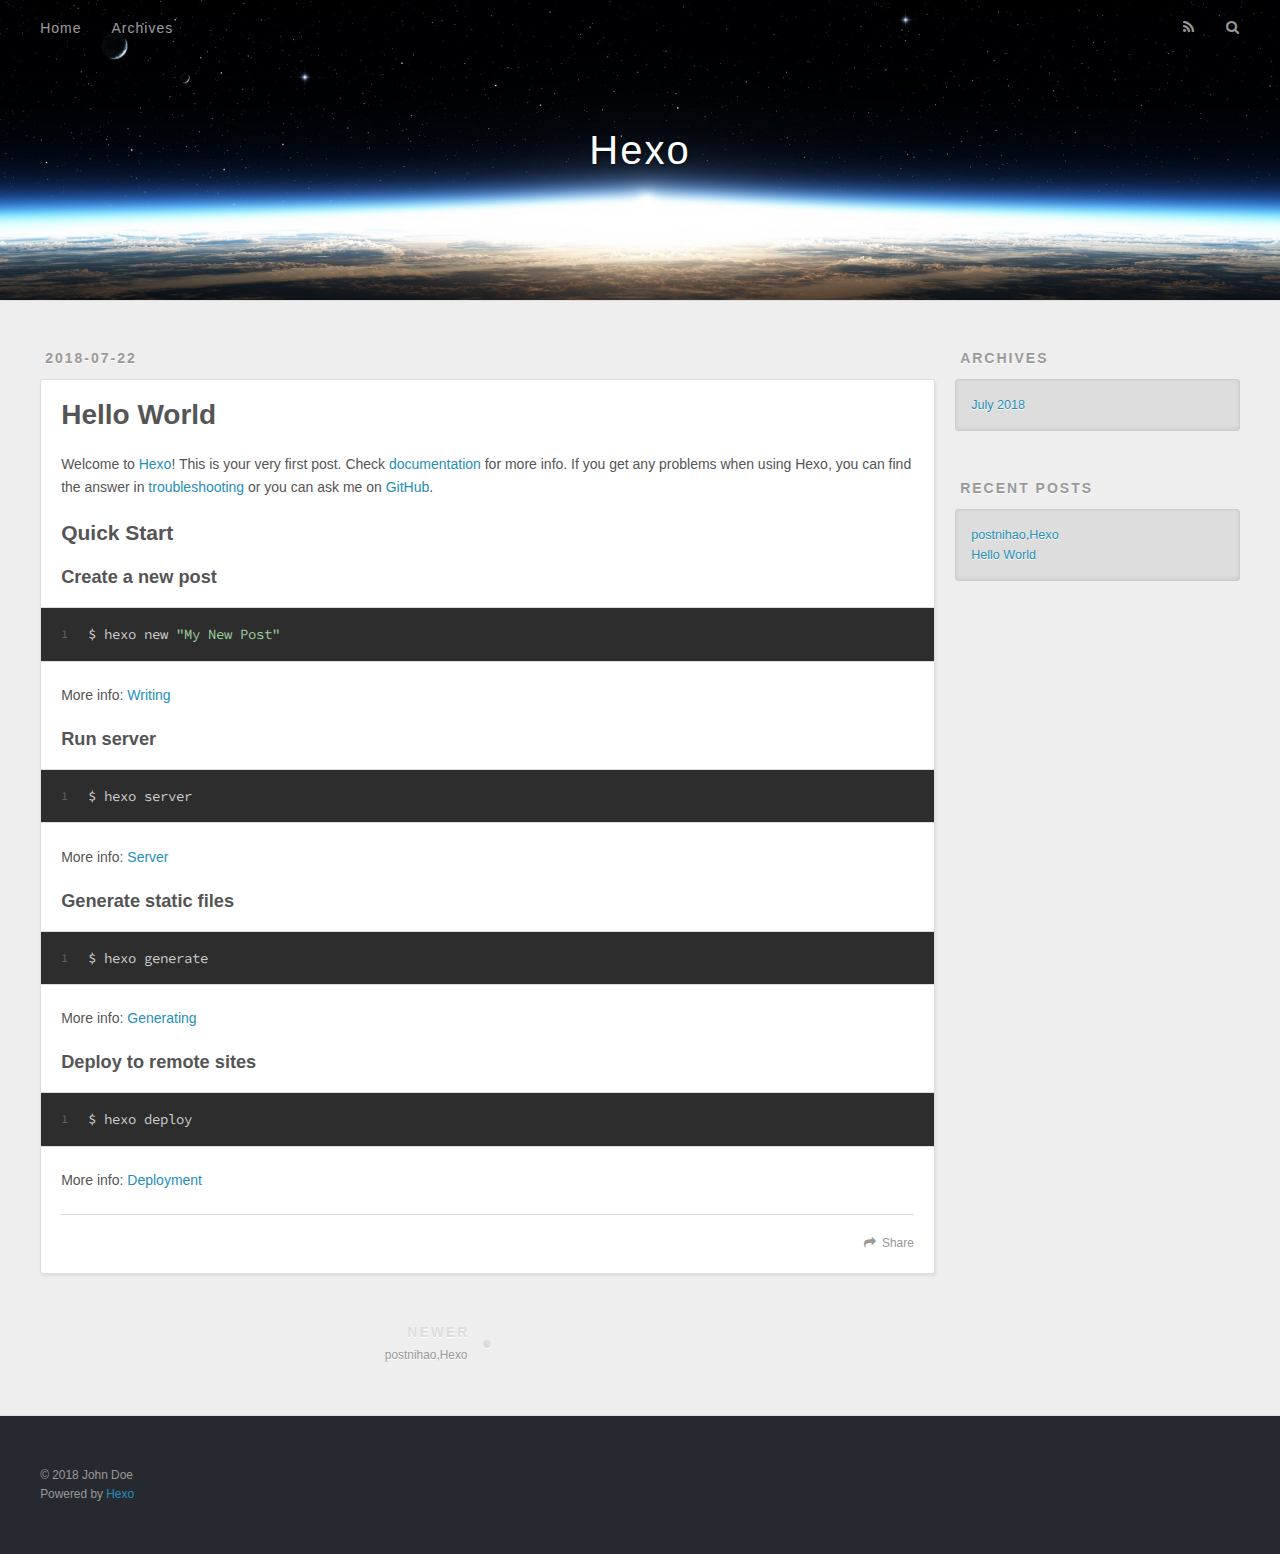
<file: 2018/07/22/hello-world/index.html>
<!DOCTYPE html>
<html>
<head>
  <meta charset="utf-8">
  
  <title>Hello World | Hexo</title>
  <meta name="viewport" content="width=device-width, initial-scale=1, maximum-scale=1">
  <meta name="description" content="Welcome to Hexo! This is your very first post. Check documentation for more info. If you get any problems when using Hexo, you can find the answer in troubleshooting or you can ask me on GitHub. Quick">
<meta property="og:type" content="article">
<meta property="og:title" content="Hello World">
<meta property="og:url" content="http://yoursite.com/2018/07/22/hello-world/index.html">
<meta property="og:site_name" content="Hexo">
<meta property="og:description" content="Welcome to Hexo! This is your very first post. Check documentation for more info. If you get any problems when using Hexo, you can find the answer in troubleshooting or you can ask me on GitHub. Quick">
<meta property="og:locale" content="default">
<meta property="og:updated_time" content="2017-10-28T00:39:58.000Z">
<meta name="twitter:card" content="summary">
<meta name="twitter:title" content="Hello World">
<meta name="twitter:description" content="Welcome to Hexo! This is your very first post. Check documentation for more info. If you get any problems when using Hexo, you can find the answer in troubleshooting or you can ask me on GitHub. Quick">
  
    <link rel="alternate" href="/atom.xml" title="Hexo" type="application/atom+xml">
  
  
    <link rel="icon" href="/favicon.png">
  
  
    <link href="//fonts.googleapis.com/css?family=Source+Code+Pro" rel="stylesheet" type="text/css">
  
  <link rel="stylesheet" href="/css/style.css">
  

</head>

<body>
  <div id="container">
    <div id="wrap">
      <header id="header">
  <div id="banner"></div>
  <div id="header-outer" class="outer">
    <div id="header-title" class="inner">
      <h1 id="logo-wrap">
        <a href="/" id="logo">Hexo</a>
      </h1>
      
    </div>
    <div id="header-inner" class="inner">
      <nav id="main-nav">
        <a id="main-nav-toggle" class="nav-icon"></a>
        
          <a class="main-nav-link" href="/">Home</a>
        
          <a class="main-nav-link" href="/archives">Archives</a>
        
      </nav>
      <nav id="sub-nav">
        
          <a id="nav-rss-link" class="nav-icon" href="/atom.xml" title="RSS Feed"></a>
        
        <a id="nav-search-btn" class="nav-icon" title="Search"></a>
      </nav>
      <div id="search-form-wrap">
        <form action="//google.com/search" method="get" accept-charset="UTF-8" class="search-form"><input type="search" name="q" class="search-form-input" placeholder="Search"><button type="submit" class="search-form-submit">&#xF002;</button><input type="hidden" name="sitesearch" value="http://yoursite.com"></form>
      </div>
    </div>
  </div>
</header>
      <div class="outer">
        <section id="main"><article id="post-hello-world" class="article article-type-post" itemscope itemprop="blogPost">
  <div class="article-meta">
    <a href="/2018/07/22/hello-world/" class="article-date">
  <time datetime="2018-07-22T03:23:44.351Z" itemprop="datePublished">2018-07-22</time>
</a>
    
  </div>
  <div class="article-inner">
    
    
      <header class="article-header">
        
  
    <h1 class="article-title" itemprop="name">
      Hello World
    </h1>
  

      </header>
    
    <div class="article-entry" itemprop="articleBody">
      
        <p>Welcome to <a href="https://hexo.io/" target="_blank" rel="noopener">Hexo</a>! This is your very first post. Check <a href="https://hexo.io/docs/" target="_blank" rel="noopener">documentation</a> for more info. If you get any problems when using Hexo, you can find the answer in <a href="https://hexo.io/docs/troubleshooting.html" target="_blank" rel="noopener">troubleshooting</a> or you can ask me on <a href="https://github.com/hexojs/hexo/issues" target="_blank" rel="noopener">GitHub</a>.</p>
<h2 id="Quick-Start"><a href="#Quick-Start" class="headerlink" title="Quick Start"></a>Quick Start</h2><h3 id="Create-a-new-post"><a href="#Create-a-new-post" class="headerlink" title="Create a new post"></a>Create a new post</h3><figure class="highlight bash"><table><tr><td class="gutter"><pre><span class="line">1</span><br></pre></td><td class="code"><pre><span class="line">$ hexo new <span class="string">"My New Post"</span></span><br></pre></td></tr></table></figure>
<p>More info: <a href="https://hexo.io/docs/writing.html" target="_blank" rel="noopener">Writing</a></p>
<h3 id="Run-server"><a href="#Run-server" class="headerlink" title="Run server"></a>Run server</h3><figure class="highlight bash"><table><tr><td class="gutter"><pre><span class="line">1</span><br></pre></td><td class="code"><pre><span class="line">$ hexo server</span><br></pre></td></tr></table></figure>
<p>More info: <a href="https://hexo.io/docs/server.html" target="_blank" rel="noopener">Server</a></p>
<h3 id="Generate-static-files"><a href="#Generate-static-files" class="headerlink" title="Generate static files"></a>Generate static files</h3><figure class="highlight bash"><table><tr><td class="gutter"><pre><span class="line">1</span><br></pre></td><td class="code"><pre><span class="line">$ hexo generate</span><br></pre></td></tr></table></figure>
<p>More info: <a href="https://hexo.io/docs/generating.html" target="_blank" rel="noopener">Generating</a></p>
<h3 id="Deploy-to-remote-sites"><a href="#Deploy-to-remote-sites" class="headerlink" title="Deploy to remote sites"></a>Deploy to remote sites</h3><figure class="highlight bash"><table><tr><td class="gutter"><pre><span class="line">1</span><br></pre></td><td class="code"><pre><span class="line">$ hexo deploy</span><br></pre></td></tr></table></figure>
<p>More info: <a href="https://hexo.io/docs/deployment.html" target="_blank" rel="noopener">Deployment</a></p>

      
    </div>
    <footer class="article-footer">
      <a data-url="http://yoursite.com/2018/07/22/hello-world/" data-id="cjjwhs3j60000tccm6e4zj2o7" class="article-share-link">Share</a>
      
      
    </footer>
  </div>
  
    
<nav id="article-nav">
  
    <a href="/2018/07/22/postnihao-Hexo/" id="article-nav-newer" class="article-nav-link-wrap">
      <strong class="article-nav-caption">Newer</strong>
      <div class="article-nav-title">
        
          postnihao,Hexo
        
      </div>
    </a>
  
  
</nav>

  
</article>

</section>
        
          <aside id="sidebar">
  
    

  
    

  
    
  
    
  <div class="widget-wrap">
    <h3 class="widget-title">Archives</h3>
    <div class="widget">
      <ul class="archive-list"><li class="archive-list-item"><a class="archive-list-link" href="/archives/2018/07/">July 2018</a></li></ul>
    </div>
  </div>


  
    
  <div class="widget-wrap">
    <h3 class="widget-title">Recent Posts</h3>
    <div class="widget">
      <ul>
        
          <li>
            <a href="/2018/07/22/postnihao-Hexo/">postnihao,Hexo</a>
          </li>
        
          <li>
            <a href="/2018/07/22/hello-world/">Hello World</a>
          </li>
        
      </ul>
    </div>
  </div>

  
</aside>
        
      </div>
      <footer id="footer">
  
  <div class="outer">
    <div id="footer-info" class="inner">
      &copy; 2018 John Doe<br>
      Powered by <a href="http://hexo.io/" target="_blank">Hexo</a>
    </div>
  </div>
</footer>
    </div>
    <nav id="mobile-nav">
  
    <a href="/" class="mobile-nav-link">Home</a>
  
    <a href="/archives" class="mobile-nav-link">Archives</a>
  
</nav>
    

<script src="//ajax.googleapis.com/ajax/libs/jquery/2.0.3/jquery.min.js"></script>


  <link rel="stylesheet" href="/fancybox/jquery.fancybox.css">
  <script src="/fancybox/jquery.fancybox.pack.js"></script>


<script src="/js/script.js"></script>

  </div>
</body>
</html>
</file>
<file: css/style.css>
body {
  width: 100%;
}
body:before,
body:after {
  content: "";
  display: table;
}
body:after {
  clear: both;
}
html,
body,
div,
span,
applet,
object,
iframe,
h1,
h2,
h3,
h4,
h5,
h6,
p,
blockquote,
pre,
a,
abbr,
acronym,
address,
big,
cite,
code,
del,
dfn,
em,
img,
ins,
kbd,
q,
s,
samp,
small,
strike,
strong,
sub,
sup,
tt,
var,
dl,
dt,
dd,
ol,
ul,
li,
fieldset,
form,
label,
legend,
table,
caption,
tbody,
tfoot,
thead,
tr,
th,
td {
  margin: 0;
  padding: 0;
  border: 0;
  outline: 0;
  font-weight: inherit;
  font-style: inherit;
  font-family: inherit;
  font-size: 100%;
  vertical-align: baseline;
}
body {
  line-height: 1;
  color: #000;
  background: #fff;
}
ol,
ul {
  list-style: none;
}
table {
  border-collapse: separate;
  border-spacing: 0;
  vertical-align: middle;
}
caption,
th,
td {
  text-align: left;
  font-weight: normal;
  vertical-align: middle;
}
a img {
  border: none;
}
input,
button {
  margin: 0;
  padding: 0;
}
input::-moz-focus-inner,
button::-moz-focus-inner {
  border: 0;
  padding: 0;
}
@font-face {
  font-family: FontAwesome;
  font-style: normal;
  font-weight: normal;
  src: url("fonts/fontawesome-webfont.eot?v=#4.0.3");
  src: url("fonts/fontawesome-webfont.eot?#iefix&v=#4.0.3") format("embedded-opentype"), url("fonts/fontawesome-webfont.woff?v=#4.0.3") format("woff"), url("fonts/fontawesome-webfont.ttf?v=#4.0.3") format("truetype"), url("fonts/fontawesome-webfont.svg#fontawesomeregular?v=#4.0.3") format("svg");
}
html,
body,
#container {
  height: 100%;
}
body {
  background: #eee;
  font: 14px "Helvetica Neue", Helvetica, Arial, sans-serif;
  -webkit-text-size-adjust: 100%;
}
.outer {
  max-width: 1220px;
  margin: 0 auto;
  padding: 0 20px;
}
.outer:before,
.outer:after {
  content: "";
  display: table;
}
.outer:after {
  clear: both;
}
.inner {
  display: inline;
  float: left;
  width: 98.33333333333333%;
  margin: 0 0.833333333333333%;
}
.left,
.alignleft {
  float: left;
}
.right,
.alignright {
  float: right;
}
.clear {
  clear: both;
}
#container {
  position: relative;
}
.mobile-nav-on {
  overflow: hidden;
}
#wrap {
  height: 100%;
  width: 100%;
  position: absolute;
  top: 0;
  left: 0;
  -webkit-transition: 0.2s ease-out;
  -moz-transition: 0.2s ease-out;
  -ms-transition: 0.2s ease-out;
  transition: 0.2s ease-out;
  z-index: 1;
  background: #eee;
}
.mobile-nav-on #wrap {
  left: 280px;
}
@media screen and (min-width: 768px) {
  #main {
    display: inline;
    float: left;
    width: 73.33333333333333%;
    margin: 0 0.833333333333333%;
  }
}
.article-date,
.article-category-link,
.archive-year,
.widget-title {
  text-decoration: none;
  text-transform: uppercase;
  letter-spacing: 2px;
  color: #999;
  margin-bottom: 1em;
  margin-left: 5px;
  line-height: 1em;
  text-shadow: 0 1px #fff;
  font-weight: bold;
}
.article-inner,
.archive-article-inner {
  background: #fff;
  -webkit-box-shadow: 1px 2px 3px #ddd;
  box-shadow: 1px 2px 3px #ddd;
  border: 1px solid #ddd;
  border-radius: 3px;
}
.article-entry h1,
.widget h1 {
  font-size: 2em;
}
.article-entry h2,
.widget h2 {
  font-size: 1.5em;
}
.article-entry h3,
.widget h3 {
  font-size: 1.3em;
}
.article-entry h4,
.widget h4 {
  font-size: 1.2em;
}
.article-entry h5,
.widget h5 {
  font-size: 1em;
}
.article-entry h6,
.widget h6 {
  font-size: 1em;
  color: #999;
}
.article-entry hr,
.widget hr {
  border: 1px dashed #ddd;
}
.article-entry strong,
.widget strong {
  font-weight: bold;
}
.article-entry em,
.widget em,
.article-entry cite,
.widget cite {
  font-style: italic;
}
.article-entry sup,
.widget sup,
.article-entry sub,
.widget sub {
  font-size: 0.75em;
  line-height: 0;
  position: relative;
  vertical-align: baseline;
}
.article-entry sup,
.widget sup {
  top: -0.5em;
}
.article-entry sub,
.widget sub {
  bottom: -0.2em;
}
.article-entry small,
.widget small {
  font-size: 0.85em;
}
.article-entry acronym,
.widget acronym,
.article-entry abbr,
.widget abbr {
  border-bottom: 1px dotted;
}
.article-entry ul,
.widget ul,
.article-entry ol,
.widget ol,
.article-entry dl,
.widget dl {
  margin: 0 20px;
  line-height: 1.6em;
}
.article-entry ul ul,
.widget ul ul,
.article-entry ol ul,
.widget ol ul,
.article-entry ul ol,
.widget ul ol,
.article-entry ol ol,
.widget ol ol {
  margin-top: 0;
  margin-bottom: 0;
}
.article-entry ul,
.widget ul {
  list-style: disc;
}
.article-entry ol,
.widget ol {
  list-style: decimal;
}
.article-entry dt,
.widget dt {
  font-weight: bold;
}
#header {
  height: 300px;
  position: relative;
  border-bottom: 1px solid #ddd;
}
#header:before,
#header:after {
  content: "";
  position: absolute;
  left: 0;
  right: 0;
  height: 40px;
}
#header:before {
  top: 0;
  background: -webkit-linear-gradient(rgba(0,0,0,0.2), transparent);
  background: -moz-linear-gradient(rgba(0,0,0,0.2), transparent);
  background: -ms-linear-gradient(rgba(0,0,0,0.2), transparent);
  background: linear-gradient(rgba(0,0,0,0.2), transparent);
}
#header:after {
  bottom: 0;
  background: -webkit-linear-gradient(transparent, rgba(0,0,0,0.2));
  background: -moz-linear-gradient(transparent, rgba(0,0,0,0.2));
  background: -ms-linear-gradient(transparent, rgba(0,0,0,0.2));
  background: linear-gradient(transparent, rgba(0,0,0,0.2));
}
#header-outer {
  height: 100%;
  position: relative;
}
#header-inner {
  position: relative;
  overflow: hidden;
}
#banner {
  position: absolute;
  top: 0;
  left: 0;
  width: 100%;
  height: 100%;
  background: url("images/banner.jpg") center #000;
  -webkit-background-size: cover;
  -moz-background-size: cover;
  background-size: cover;
  z-index: -1;
}
#header-title {
  text-align: center;
  height: 40px;
  position: absolute;
  top: 50%;
  left: 0;
  margin-top: -20px;
}
#logo,
#subtitle {
  text-decoration: none;
  color: #fff;
  font-weight: 300;
  text-shadow: 0 1px 4px rgba(0,0,0,0.3);
}
#logo {
  font-size: 40px;
  line-height: 40px;
  letter-spacing: 2px;
}
#subtitle {
  font-size: 16px;
  line-height: 16px;
  letter-spacing: 1px;
}
#subtitle-wrap {
  margin-top: 16px;
}
#main-nav {
  float: left;
  margin-left: -15px;
}
.nav-icon,
.main-nav-link {
  float: left;
  color: #fff;
  opacity: 0.6;
  text-decoration: none;
  text-shadow: 0 1px rgba(0,0,0,0.2);
  -webkit-transition: opacity 0.2s;
  -moz-transition: opacity 0.2s;
  -ms-transition: opacity 0.2s;
  transition: opacity 0.2s;
  display: block;
  padding: 20px 15px;
}
.nav-icon:hover,
.main-nav-link:hover {
  opacity: 1;
}
.nav-icon {
  font-family: FontAwesome;
  text-align: center;
  font-size: 14px;
  width: 14px;
  height: 14px;
  padding: 20px 15px;
  position: relative;
  cursor: pointer;
}
.main-nav-link {
  font-weight: 300;
  letter-spacing: 1px;
}
@media screen and (max-width: 479px) {
  .main-nav-link {
    display: none;
  }
}
#main-nav-toggle {
  display: none;
}
#main-nav-toggle:before {
  content: "\f0c9";
}
@media screen and (max-width: 479px) {
  #main-nav-toggle {
    display: block;
  }
}
#sub-nav {
  float: right;
  margin-right: -15px;
}
#nav-rss-link:before {
  content: "\f09e";
}
#nav-search-btn:before {
  content: "\f002";
}
#search-form-wrap {
  position: absolute;
  top: 15px;
  width: 150px;
  height: 30px;
  right: -150px;
  opacity: 0;
  -webkit-transition: 0.2s ease-out;
  -moz-transition: 0.2s ease-out;
  -ms-transition: 0.2s ease-out;
  transition: 0.2s ease-out;
}
#search-form-wrap.on {
  opacity: 1;
  right: 0;
}
@media screen and (max-width: 479px) {
  #search-form-wrap {
    width: 100%;
    right: -100%;
  }
}
.search-form {
  position: absolute;
  top: 0;
  left: 0;
  right: 0;
  background: #fff;
  padding: 5px 15px;
  border-radius: 15px;
  -webkit-box-shadow: 0 0 10px rgba(0,0,0,0.3);
  box-shadow: 0 0 10px rgba(0,0,0,0.3);
}
.search-form-input {
  border: none;
  background: none;
  color: #555;
  width: 100%;
  font: 13px "Helvetica Neue", Helvetica, Arial, sans-serif;
  outline: none;
}
.search-form-input::-webkit-search-results-decoration,
.search-form-input::-webkit-search-cancel-button {
  -webkit-appearance: none;
}
.search-form-submit {
  position: absolute;
  top: 50%;
  right: 10px;
  margin-top: -7px;
  font: 13px FontAwesome;
  border: none;
  background: none;
  color: #bbb;
  cursor: pointer;
}
.search-form-submit:hover,
.search-form-submit:focus {
  color: #777;
}
.article {
  margin: 50px 0;
}
.article-inner {
  overflow: hidden;
}
.article-meta:before,
.article-meta:after {
  content: "";
  display: table;
}
.article-meta:after {
  clear: both;
}
.article-date {
  float: left;
}
.article-category {
  float: left;
  line-height: 1em;
  color: #ccc;
  text-shadow: 0 1px #fff;
  margin-left: 8px;
}
.article-category:before {
  content: "\2022";
}
.article-category-link {
  margin: 0 12px 1em;
}
.article-header {
  padding: 20px 20px 0;
}
.article-title {
  text-decoration: none;
  font-size: 2em;
  font-weight: bold;
  color: #555;
  line-height: 1.1em;
  -webkit-transition: color 0.2s;
  -moz-transition: color 0.2s;
  -ms-transition: color 0.2s;
  transition: color 0.2s;
}
a.article-title:hover {
  color: #258fb8;
}
.article-entry {
  color: #555;
  padding: 0 20px;
}
.article-entry:before,
.article-entry:after {
  content: "";
  display: table;
}
.article-entry:after {
  clear: both;
}
.article-entry p,
.article-entry table {
  line-height: 1.6em;
  margin: 1.6em 0;
}
.article-entry h1,
.article-entry h2,
.article-entry h3,
.article-entry h4,
.article-entry h5,
.article-entry h6 {
  font-weight: bold;
}
.article-entry h1,
.article-entry h2,
.article-entry h3,
.article-entry h4,
.article-entry h5,
.article-entry h6 {
  line-height: 1.1em;
  margin: 1.1em 0;
}
.article-entry a {
  color: #258fb8;
  text-decoration: none;
}
.article-entry a:hover {
  text-decoration: underline;
}
.article-entry ul,
.article-entry ol,
.article-entry dl {
  margin-top: 1.6em;
  margin-bottom: 1.6em;
}
.article-entry img,
.article-entry video {
  max-width: 100%;
  height: auto;
  display: block;
  margin: auto;
}
.article-entry iframe {
  border: none;
}
.article-entry table {
  width: 100%;
  border-collapse: collapse;
  border-spacing: 0;
}
.article-entry th {
  font-weight: bold;
  border-bottom: 3px solid #ddd;
  padding-bottom: 0.5em;
}
.article-entry td {
  border-bottom: 1px solid #ddd;
  padding: 10px 0;
}
.article-entry blockquote {
  font-family: Georgia, "Times New Roman", serif;
  font-size: 1.4em;
  margin: 1.6em 20px;
  text-align: center;
}
.article-entry blockquote footer {
  font-size: 14px;
  margin: 1.6em 0;
  font-family: "Helvetica Neue", Helvetica, Arial, sans-serif;
}
.article-entry blockquote footer cite:before {
  content: "—";
  padding: 0 0.5em;
}
.article-entry .pullquote {
  text-align: left;
  width: 45%;
  margin: 0;
}
.article-entry .pullquote.left {
  margin-left: 0.5em;
  margin-right: 1em;
}
.article-entry .pullquote.right {
  margin-right: 0.5em;
  margin-left: 1em;
}
.article-entry .caption {
  color: #999;
  display: block;
  font-size: 0.9em;
  margin-top: 0.5em;
  position: relative;
  text-align: center;
}
.article-entry .video-container {
  position: relative;
  padding-top: 56.25%;
  height: 0;
  overflow: hidden;
}
.article-entry .video-container iframe,
.article-entry .video-container object,
.article-entry .video-container embed {
  position: absolute;
  top: 0;
  left: 0;
  width: 100%;
  height: 100%;
  margin-top: 0;
}
.article-more-link a {
  display: inline-block;
  line-height: 1em;
  padding: 6px 15px;
  border-radius: 15px;
  background: #eee;
  color: #999;
  text-shadow: 0 1px #fff;
  text-decoration: none;
}
.article-more-link a:hover {
  background: #258fb8;
  color: #fff;
  text-decoration: none;
  text-shadow: 0 1px #1e7293;
}
.article-footer {
  font-size: 0.85em;
  line-height: 1.6em;
  border-top: 1px solid #ddd;
  padding-top: 1.6em;
  margin: 0 20px 20px;
}
.article-footer:before,
.article-footer:after {
  content: "";
  display: table;
}
.article-footer:after {
  clear: both;
}
.article-footer a {
  color: #999;
  text-decoration: none;
}
.article-footer a:hover {
  color: #555;
}
.article-tag-list-item {
  float: left;
  margin-right: 10px;
}
.article-tag-list-link:before {
  content: "#";
}
.article-comment-link {
  float: right;
}
.article-comment-link:before {
  content: "\f075";
  font-family: FontAwesome;
  padding-right: 8px;
}
.article-share-link {
  cursor: pointer;
  float: right;
  margin-left: 20px;
}
.article-share-link:before {
  content: "\f064";
  font-family: FontAwesome;
  padding-right: 6px;
}
#article-nav {
  position: relative;
}
#article-nav:before,
#article-nav:after {
  content: "";
  display: table;
}
#article-nav:after {
  clear: both;
}
@media screen and (min-width: 768px) {
  #article-nav {
    margin: 50px 0;
  }
  #article-nav:before {
    width: 8px;
    height: 8px;
    position: absolute;
    top: 50%;
    left: 50%;
    margin-top: -4px;
    margin-left: -4px;
    content: "";
    border-radius: 50%;
    background: #ddd;
    -webkit-box-shadow: 0 1px 2px #fff;
    box-shadow: 0 1px 2px #fff;
  }
}
.article-nav-link-wrap {
  text-decoration: none;
  text-shadow: 0 1px #fff;
  color: #999;
  -webkit-box-sizing: border-box;
  -moz-box-sizing: border-box;
  box-sizing: border-box;
  margin-top: 50px;
  text-align: center;
  display: block;
}
.article-nav-link-wrap:hover {
  color: #555;
}
@media screen and (min-width: 768px) {
  .article-nav-link-wrap {
    width: 50%;
    margin-top: 0;
  }
}
@media screen and (min-width: 768px) {
  #article-nav-newer {
    float: left;
    text-align: right;
    padding-right: 20px;
  }
}
@media screen and (min-width: 768px) {
  #article-nav-older {
    float: right;
    text-align: left;
    padding-left: 20px;
  }
}
.article-nav-caption {
  text-transform: uppercase;
  letter-spacing: 2px;
  color: #ddd;
  line-height: 1em;
  font-weight: bold;
}
#article-nav-newer .article-nav-caption {
  margin-right: -2px;
}
.article-nav-title {
  font-size: 0.85em;
  line-height: 1.6em;
  margin-top: 0.5em;
}
.article-share-box {
  position: absolute;
  display: none;
  background: #fff;
  -webkit-box-shadow: 1px 2px 10px rgba(0,0,0,0.2);
  box-shadow: 1px 2px 10px rgba(0,0,0,0.2);
  border-radius: 3px;
  margin-left: -145px;
  overflow: hidden;
  z-index: 1;
}
.article-share-box.on {
  display: block;
}
.article-share-input {
  width: 100%;
  background: none;
  -webkit-box-sizing: border-box;
  -moz-box-sizing: border-box;
  box-sizing: border-box;
  font: 14px "Helvetica Neue", Helvetica, Arial, sans-serif;
  padding: 0 15px;
  color: #555;
  outline: none;
  border: 1px solid #ddd;
  border-radius: 3px 3px 0 0;
  height: 36px;
  line-height: 36px;
}
.article-share-links {
  background: #eee;
}
.article-share-links:before,
.article-share-links:after {
  content: "";
  display: table;
}
.article-share-links:after {
  clear: both;
}
.article-share-twitter,
.article-share-facebook,
.article-share-pinterest,
.article-share-google {
  width: 50px;
  height: 36px;
  display: block;
  float: left;
  position: relative;
  color: #999;
  text-shadow: 0 1px #fff;
}
.article-share-twitter:before,
.article-share-facebook:before,
.article-share-pinterest:before,
.article-share-google:before {
  font-size: 20px;
  font-family: FontAwesome;
  width: 20px;
  height: 20px;
  position: absolute;
  top: 50%;
  left: 50%;
  margin-top: -10px;
  margin-left: -10px;
  text-align: center;
}
.article-share-twitter:hover,
.article-share-facebook:hover,
.article-share-pinterest:hover,
.article-share-google:hover {
  color: #fff;
}
.article-share-twitter:before {
  content: "\f099";
}
.article-share-twitter:hover {
  background: #00aced;
  text-shadow: 0 1px #008abe;
}
.article-share-facebook:before {
  content: "\f09a";
}
.article-share-facebook:hover {
  background: #3b5998;
  text-shadow: 0 1px #2f477a;
}
.article-share-pinterest:before {
  content: "\f0d2";
}
.article-share-pinterest:hover {
  background: #cb2027;
  text-shadow: 0 1px #a21a1f;
}
.article-share-google:before {
  content: "\f0d5";
}
.article-share-google:hover {
  background: #dd4b39;
  text-shadow: 0 1px #be3221;
}
.article-gallery {
  background: #000;
  position: relative;
}
.article-gallery-photos {
  position: relative;
  overflow: hidden;
}
.article-gallery-img {
  display: none;
  max-width: 100%;
}
.article-gallery-img:first-child {
  display: block;
}
.article-gallery-img.loaded {
  position: absolute;
  display: block;
}
.article-gallery-img img {
  display: block;
  max-width: 100%;
  margin: 0 auto;
}
#comments {
  background: #fff;
  -webkit-box-shadow: 1px 2px 3px #ddd;
  box-shadow: 1px 2px 3px #ddd;
  padding: 20px;
  border: 1px solid #ddd;
  border-radius: 3px;
  margin: 50px 0;
}
#comments a {
  color: #258fb8;
}
.archives-wrap {
  margin: 50px 0;
}
.archives:before,
.archives:after {
  content: "";
  display: table;
}
.archives:after {
  clear: both;
}
.archive-year-wrap {
  margin-bottom: 1em;
}
.archives {
  -webkit-column-gap: 10px;
  -moz-column-gap: 10px;
  column-gap: 10px;
}
@media screen and (min-width: 480px) and (max-width: 767px) {
  .archives {
    -webkit-column-count: 2;
    -moz-column-count: 2;
    column-count: 2;
  }
}
@media screen and (min-width: 768px) {
  .archives {
    -webkit-column-count: 3;
    -moz-column-count: 3;
    column-count: 3;
  }
}
.archive-article {
  -webkit-column-break-inside: avoid;
  page-break-inside: avoid;
  overflow: hidden;
  break-inside: avoid-column;
}
.archive-article-inner {
  padding: 10px;
  margin-bottom: 15px;
}
.archive-article-title {
  text-decoration: none;
  font-weight: bold;
  color: #555;
  -webkit-transition: color 0.2s;
  -moz-transition: color 0.2s;
  -ms-transition: color 0.2s;
  transition: color 0.2s;
  line-height: 1.6em;
}
.archive-article-title:hover {
  color: #258fb8;
}
.archive-article-footer {
  margin-top: 1em;
}
.archive-article-date {
  color: #999;
  text-decoration: none;
  font-size: 0.85em;
  line-height: 1em;
  margin-bottom: 0.5em;
  display: block;
}
#page-nav {
  margin: 50px auto;
  background: #fff;
  -webkit-box-shadow: 1px 2px 3px #ddd;
  box-shadow: 1px 2px 3px #ddd;
  border: 1px solid #ddd;
  border-radius: 3px;
  text-align: center;
  color: #999;
  overflow: hidden;
}
#page-nav:before,
#page-nav:after {
  content: "";
  display: table;
}
#page-nav:after {
  clear: both;
}
#page-nav a,
#page-nav span {
  padding: 10px 20px;
  line-height: 1;
  height: 2ex;
}
#page-nav a {
  color: #999;
  text-decoration: none;
}
#page-nav a:hover {
  background: #999;
  color: #fff;
}
#page-nav .prev {
  float: left;
}
#page-nav .next {
  float: right;
}
#page-nav .page-number {
  display: inline-block;
}
@media screen and (max-width: 479px) {
  #page-nav .page-number {
    display: none;
  }
}
#page-nav .current {
  color: #555;
  font-weight: bold;
}
#page-nav .space {
  color: #ddd;
}
#footer {
  background: #262a30;
  padding: 50px 0;
  border-top: 1px solid #ddd;
  color: #999;
}
#footer a {
  color: #258fb8;
  text-decoration: none;
}
#footer a:hover {
  text-decoration: underline;
}
#footer-info {
  line-height: 1.6em;
  font-size: 0.85em;
}
.article-entry pre,
.article-entry .highlight {
  background: #2d2d2d;
  margin: 0 -20px;
  padding: 15px 20px;
  border-style: solid;
  border-color: #ddd;
  border-width: 1px 0;
  overflow: auto;
  color: #ccc;
  line-height: 22.400000000000002px;
}
.article-entry .highlight .gutter pre,
.article-entry .gist .gist-file .gist-data .line-numbers {
  color: #666;
  font-size: 0.85em;
}
.article-entry pre,
.article-entry code {
  font-family: "Source Code Pro", Consolas, Monaco, Menlo, Consolas, monospace;
}
.article-entry code {
  background: #eee;
  text-shadow: 0 1px #fff;
  padding: 0 0.3em;
}
.article-entry pre code {
  background: none;
  text-shadow: none;
  padding: 0;
}
.article-entry .highlight pre {
  border: none;
  margin: 0;
  padding: 0;
}
.article-entry .highlight table {
  margin: 0;
  width: auto;
}
.article-entry .highlight td {
  border: none;
  padding: 0;
}
.article-entry .highlight figcaption {
  font-size: 0.85em;
  color: #999;
  line-height: 1em;
  margin-bottom: 1em;
}
.article-entry .highlight figcaption:before,
.article-entry .highlight figcaption:after {
  content: "";
  display: table;
}
.article-entry .highlight figcaption:after {
  clear: both;
}
.article-entry .highlight figcaption a {
  float: right;
}
.article-entry .highlight .gutter pre {
  text-align: right;
  padding-right: 20px;
}
.article-entry .highlight .line {
  height: 22.400000000000002px;
}
.article-entry .highlight .line.marked {
  background: #515151;
}
.article-entry .gist {
  margin: 0 -20px;
  border-style: solid;
  border-color: #ddd;
  border-width: 1px 0;
  background: #2d2d2d;
  padding: 15px 20px 15px 0;
}
.article-entry .gist .gist-file {
  border: none;
  font-family: "Source Code Pro", Consolas, Monaco, Menlo, Consolas, monospace;
  margin: 0;
}
.article-entry .gist .gist-file .gist-data {
  background: none;
  border: none;
}
.article-entry .gist .gist-file .gist-data .line-numbers {
  background: none;
  border: none;
  padding: 0 20px 0 0;
}
.article-entry .gist .gist-file .gist-data .line-data {
  padding: 0 !important;
}
.article-entry .gist .gist-file .highlight {
  margin: 0;
  padding: 0;
  border: none;
}
.article-entry .gist .gist-file .gist-meta {
  background: #2d2d2d;
  color: #999;
  font: 0.85em "Helvetica Neue", Helvetica, Arial, sans-serif;
  text-shadow: 0 0;
  padding: 0;
  margin-top: 1em;
  margin-left: 20px;
}
.article-entry .gist .gist-file .gist-meta a {
  color: #258fb8;
  font-weight: normal;
}
.article-entry .gist .gist-file .gist-meta a:hover {
  text-decoration: underline;
}
pre .comment,
pre .title {
  color: #999;
}
pre .variable,
pre .attribute,
pre .tag,
pre .regexp,
pre .ruby .constant,
pre .xml .tag .title,
pre .xml .pi,
pre .xml .doctype,
pre .html .doctype,
pre .css .id,
pre .css .class,
pre .css .pseudo {
  color: #f2777a;
}
pre .number,
pre .preprocessor,
pre .built_in,
pre .literal,
pre .params,
pre .constant {
  color: #f99157;
}
pre .class,
pre .ruby .class .title,
pre .css .rules .attribute {
  color: #9c9;
}
pre .string,
pre .value,
pre .inheritance,
pre .header,
pre .ruby .symbol,
pre .xml .cdata {
  color: #9c9;
}
pre .css .hexcolor {
  color: #6cc;
}
pre .function,
pre .python .decorator,
pre .python .title,
pre .ruby .function .title,
pre .ruby .title .keyword,
pre .perl .sub,
pre .javascript .title,
pre .coffeescript .title {
  color: #69c;
}
pre .keyword,
pre .javascript .function {
  color: #c9c;
}
@media screen and (max-width: 479px) {
  #mobile-nav {
    position: absolute;
    top: 0;
    left: 0;
    width: 280px;
    height: 100%;
    background: #191919;
    border-right: 1px solid #fff;
  }
}
@media screen and (max-width: 479px) {
  .mobile-nav-link {
    display: block;
    color: #999;
    text-decoration: none;
    padding: 15px 20px;
    font-weight: bold;
  }
  .mobile-nav-link:hover {
    color: #fff;
  }
}
@media screen and (min-width: 768px) {
  #sidebar {
    display: inline;
    float: left;
    width: 23.333333333333332%;
    margin: 0 0.833333333333333%;
  }
}
.widget-wrap {
  margin: 50px 0;
}
.widget {
  color: #777;
  text-shadow: 0 1px #fff;
  background: #ddd;
  -webkit-box-shadow: 0 -1px 4px #ccc inset;
  box-shadow: 0 -1px 4px #ccc inset;
  border: 1px solid #ccc;
  padding: 15px;
  border-radius: 3px;
}
.widget a {
  color: #258fb8;
  text-decoration: none;
}
.widget a:hover {
  text-decoration: underline;
}
.widget ul ul,
.widget ol ul,
.widget dl ul,
.widget ul ol,
.widget ol ol,
.widget dl ol,
.widget ul dl,
.widget ol dl,
.widget dl dl {
  margin-left: 15px;
  list-style: disc;
}
.widget {
  line-height: 1.6em;
  word-wrap: break-word;
  font-size: 0.9em;
}
.widget ul,
.widget ol {
  list-style: none;
  margin: 0;
}
.widget ul ul,
.widget ol ul,
.widget ul ol,
.widget ol ol {
  margin: 0 20px;
}
.widget ul ul,
.widget ol ul {
  list-style: disc;
}
.widget ul ol,
.widget ol ol {
  list-style: decimal;
}
.category-list-count,
.tag-list-count,
.archive-list-count {
  padding-left: 5px;
  color: #999;
  font-size: 0.85em;
}
.category-list-count:before,
.tag-list-count:before,
.archive-list-count:before {
  content: "(";
}
.category-list-count:after,
.tag-list-count:after,
.archive-list-count:after {
  content: ")";
}
.tagcloud a {
  margin-right: 5px;
  display: inline-block;
}
</file>
